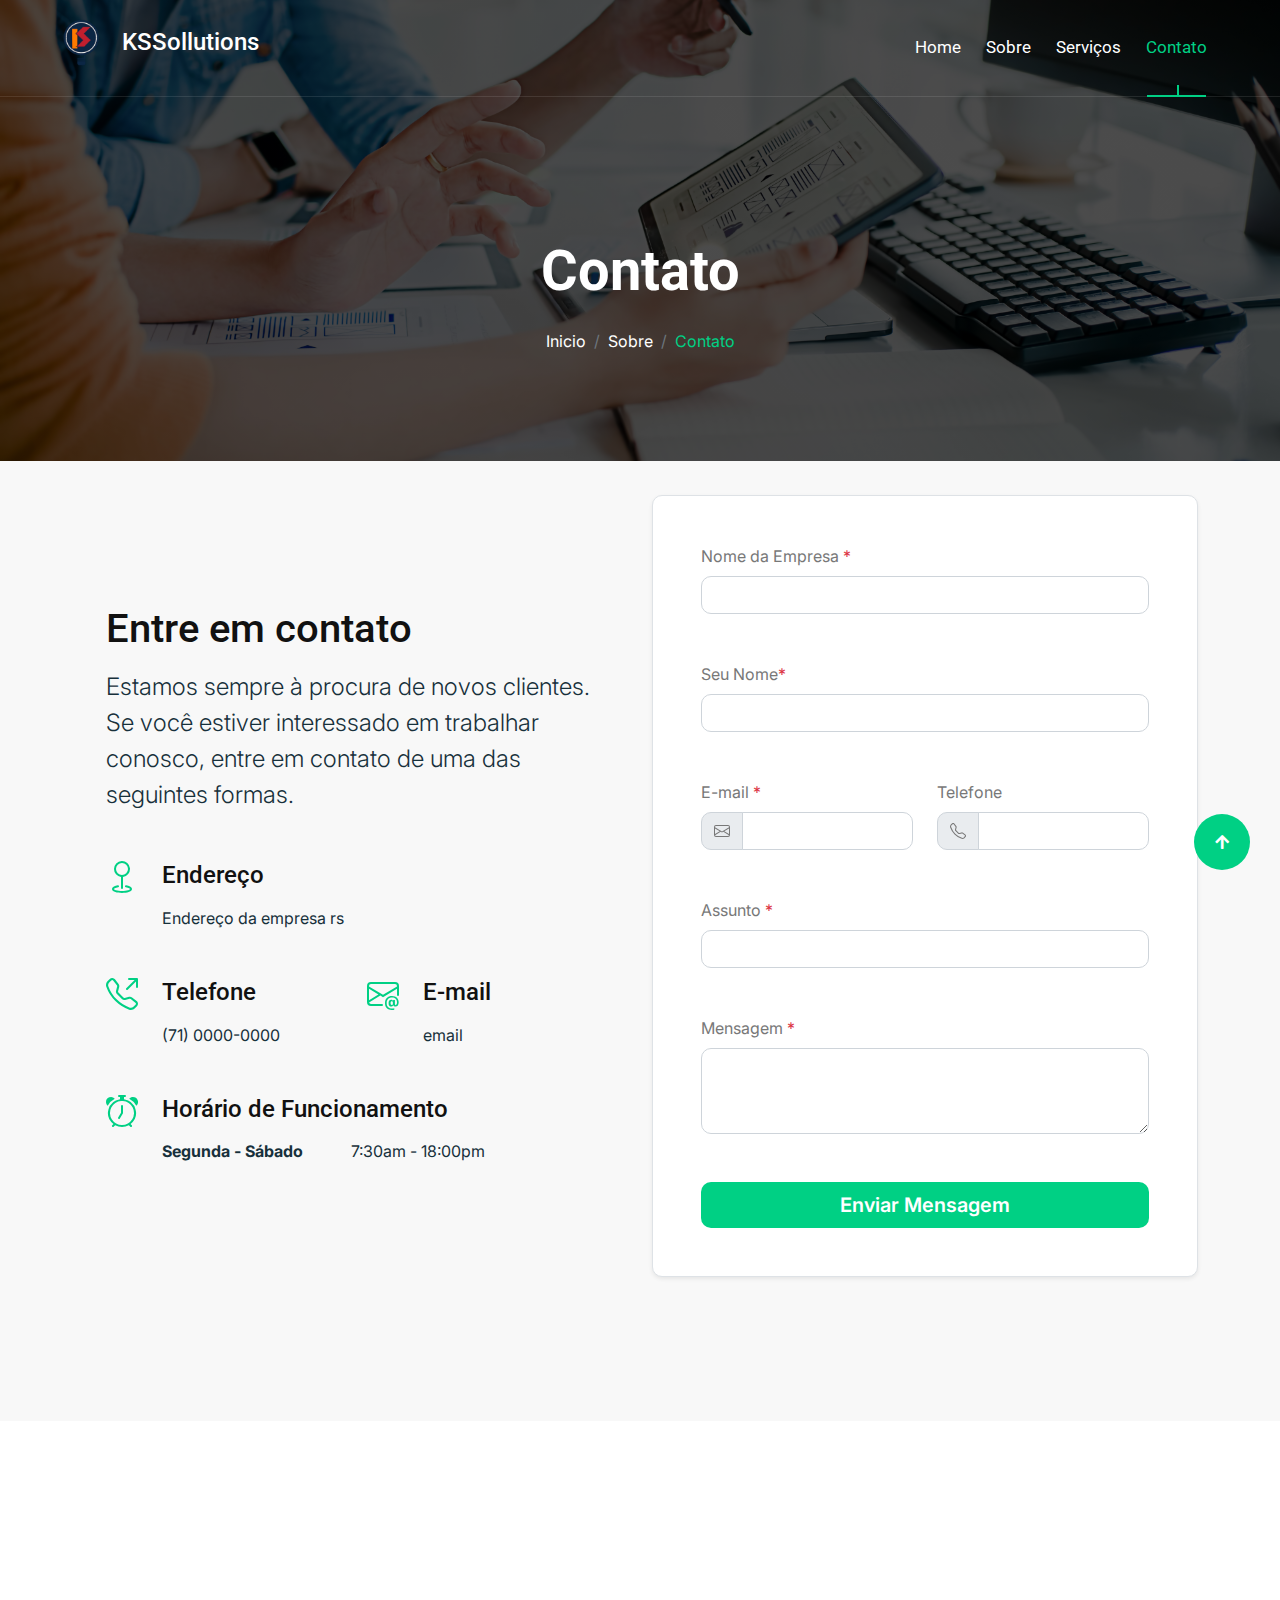
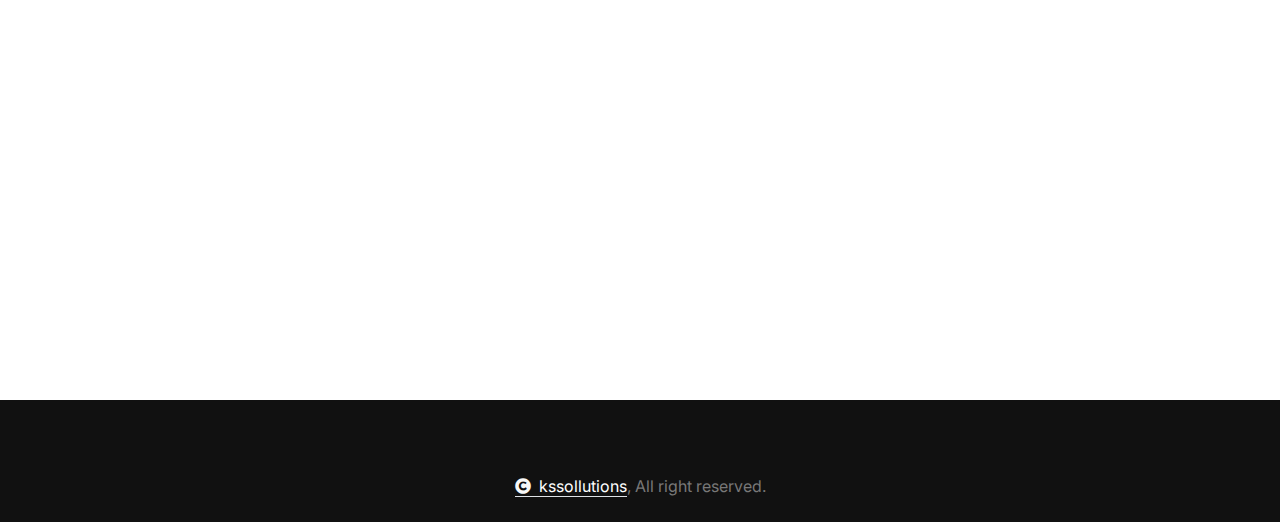
<file: contact.html>
<!DOCTYPE html>
<html lang="en">

    <head>
        <meta charset="utf-8">
       <title>KS-Sollutions</title>
        <meta content="width=device-width, initial-scale=1.0" name="viewport">
        <meta content="" name="keywords">
        <meta content="" name="description">

        <!-- Google Web Fonts -->
        <link rel="preconnect" href="https://fonts.googleapis.com">
        <link rel="preconnect" href="https://fonts.gstatic.com" crossorigin>
        <link href="https://fonts.googleapis.com/css2?family=Inter:wght@100..900&family=Roboto:wght@400;500;700;900&display=swap" rel="stylesheet"> 

        <!-- Icon Font Stylesheet -->
        <link rel="stylesheet" href="https://use.fontawesome.com/releases/v5.15.4/css/all.css"/>
        <link href="https://cdn.jsdelivr.net/npm/bootstrap-icons@1.4.1/font/bootstrap-icons.css" rel="stylesheet">

        <!-- Libraries Stylesheet -->
        <link href="lib/animate/animate.min.css" rel="stylesheet">
        <link href="lib/lightbox/css/lightbox.min.css" rel="stylesheet">
        <link href="lib/owlcarousel/assets/owl.carousel.min.css" rel="stylesheet">


        <!-- Customized Bootstrap Stylesheet -->
        <link href="css/bootstrap.min.css" rel="stylesheet">

        <!-- Template Stylesheet -->
        <link href="css/style.css" rel="stylesheet">

        <!--Contact-->
        
    </head>

    <body>

         <!-- Spinner Start -->
         <div id="spinner" class="show bg-white position-fixed translate-middle w-100 vh-100 top-50 start-50 d-flex align-items-center justify-content-center">
            <div class="spinner-border text-primary" style="width: 3rem; height: 3rem;" role="status">
                <span class="sr-only">Loading...</span>
            </div>
        </div>
        <!-- Spinner End -->

        <!-- Topbar Start -->
        <div class="container-fluid topbar bg-light px-5 d-none d-lg-block">
            
        </div>
        <!-- Topbar End -->

        <!-- Navbar & Hero Start -->
        <div class="container-fluid position-relative p-0">
            <nav class="navbar navbar-expand-lg navbar-light px-4 px-lg-5 py-3 py-lg-0">
                <a href="" class="navbar-brand p-0">
                    <h1 class="custom-logo"><img src="img/logoColorida.png" alt="Logo"> KSSollutions</h1>
                </a>
                
                <button class="navbar-toggler" type="button" data-bs-toggle="collapse" data-bs-target="#navbarCollapse">
                    <span class="fa fa-bars"></span>
                </button>
                <div class="collapse navbar-collapse" id="navbarCollapse">
                    <div class="navbar-nav ms-auto py-0">
                        <a href="index.html" class="nav-item nav-link">Home</a>
                        <a href="about.html" class="nav-item nav-link">Sobre</a>
                        <a href="service.html" class="nav-item nav-link">Serviços</a>
                        <a href="contact.html" class="nav-item nav-link active">Contato</a>
                         <!--  <div class="nav-item dropdown">
                            <a href="#" class="nav-link" data-bs-toggle="dropdown">
                                <span class="dropdown-toggle">Informativos</span>
                            </a>
                          <div class="dropdown-menu m-0">
                                <a href="feature.html" class="dropdown-item">Our Features</a>
                                <a href="team.html" class="dropdown-item">Our team</a>
                                <a href="testimonial.html" class="dropdown-item">Testimonial</a>
                                <a href="offer.html" class="dropdown-item">Our offer</a>
                                <a href="FAQ.html" class="dropdown-item">FAQs</a>
                                <a href="404.html" class="dropdown-item">404 Page</a>
                            </div>-->                    
                    </div>  

                </div>
            </nav>

            <!-- Header Start -->
            <div class="container-fluid bg-breadcrumb">
                <div class="container text-center py-5" style="max-width: 900px;">
                    <h4 class="text-white display-4 mb-4 wow fadeInDown" data-wow-delay="0.1s">Contato</h4>
                    <ol class="breadcrumb d-flex justify-content-center mb-0 wow fadeInDown" data-wow-delay="0.3s">
                        <li class="breadcrumb-item"><a href="index.html">Inicio</a></li>
                        <li class="breadcrumb-item"><a href="#">Sobre</a></li>
                        <li class="breadcrumb-item active text-primary">Contato</li>
                    </ol>    
                </div>
            </div>
            <!-- Header End -->
        </div>
        <!-- Navbar & Hero End -->





<!-- Contact 3 - Bootstrap Brain Component -->
<section class="bg-light py-3 py-md-5">
    <div class="container">
      <div class="row gy-3 gy-md-4 gy-lg-0 align-items-md-center">
        <div class="col-12 col-lg-6">
          <div class="row justify-content-xl-center">
            <div class="col-12 col-xl-11">
              <h2 class="h1 mb-3">Entre em contato</h2>
              <p class="lead fs-4 text-secondary mb-5">Estamos sempre à procura de novos clientes. Se você estiver interessado em trabalhar conosco, entre em contato de uma das seguintes formas. </p>
              <div class="d-flex mb-5">
                <div class="me-4 text-primary">
                  <svg xmlns="http://www.w3.org/2000/svg" width="32" height="32" fill="currentColor" class="bi bi-geo" viewBox="0 0 16 16">
                    <path fill-rule="evenodd" d="M8 1a3 3 0 1 0 0 6 3 3 0 0 0 0-6zM4 4a4 4 0 1 1 4.5 3.969V13.5a.5.5 0 0 1-1 0V7.97A4 4 0 0 1 4 3.999zm2.493 8.574a.5.5 0 0 1-.411.575c-.712.118-1.28.295-1.655.493a1.319 1.319 0 0 0-.37.265.301.301 0 0 0-.057.09V14l.002.008a.147.147 0 0 0 .016.033.617.617 0 0 0 .145.15c.165.13.435.27.813.395.751.25 1.82.414 3.024.414s2.273-.163 3.024-.414c.378-.126.648-.265.813-.395a.619.619 0 0 0 .146-.15.148.148 0 0 0 .015-.033L12 14v-.004a.301.301 0 0 0-.057-.09 1.318 1.318 0 0 0-.37-.264c-.376-.198-.943-.375-1.655-.493a.5.5 0 1 1 .164-.986c.77.127 1.452.328 1.957.594C12.5 13 13 13.4 13 14c0 .426-.26.752-.544.977-.29.228-.68.413-1.116.558-.878.293-2.059.465-3.34.465-1.281 0-2.462-.172-3.34-.465-.436-.145-.826-.33-1.116-.558C3.26 14.752 3 14.426 3 14c0-.599.5-1 .961-1.243.505-.266 1.187-.467 1.957-.594a.5.5 0 0 1 .575.411z" />
                  </svg>
                </div>
                <div>
                    <h4 class="mb-3">Endereço</h4>
                    <address class="mb-0 text-secondary">Endereço da empresa rs</address>
                </div>
              </div>
              <div class="row mb-5">
                <div class="col-12 col-sm-6">
                  <div class="d-flex mb-5 mb-sm-0">
                    <div class="me-4 text-primary">
                      <svg xmlns="http://www.w3.org/2000/svg" width="32" height="32" fill="currentColor" class="bi bi-telephone-outbound" viewBox="0 0 16 16">
                        <path d="M3.654 1.328a.678.678 0 0 0-1.015-.063L1.605 2.3c-.483.484-.661 1.169-.45 1.77a17.568 17.568 0 0 0 4.168 6.608 17.569 17.569 0 0 0 6.608 4.168c.601.211 1.286.033 1.77-.45l1.034-1.034a.678.678 0 0 0-.063-1.015l-2.307-1.794a.678.678 0 0 0-.58-.122l-2.19.547a1.745 1.745 0 0 1-1.657-.459L5.482 8.062a1.745 1.745 0 0 1-.46-1.657l.548-2.19a.678.678 0 0 0-.122-.58L3.654 1.328zM1.884.511a1.745 1.745 0 0 1 2.612.163L6.29 2.98c.329.423.445.974.315 1.494l-.547 2.19a.678.678 0 0 0 .178.643l2.457 2.457a.678.678 0 0 0 .644.178l2.189-.547a1.745 1.745 0 0 1 1.494.315l2.306 1.794c.829.645.905 1.87.163 2.611l-1.034 1.034c-.74.74-1.846 1.065-2.877.702a18.634 18.634 0 0 1-7.01-4.42 18.634 18.634 0 0 1-4.42-7.009c-.362-1.03-.037-2.137.703-2.877L1.885.511zM11 .5a.5.5 0 0 1 .5-.5h4a.5.5 0 0 1 .5.5v4a.5.5 0 0 1-1 0V1.707l-4.146 4.147a.5.5 0 0 1-.708-.708L14.293 1H11.5a.5.5 0 0 1-.5-.5z" />
                      </svg>
                    </div>
                    <div>
                      <h4 class="mb-3">Telefone</h4>
                      <p class="mb-0">
                        <a class="link-secondary text-decoration-none" href="tel:+15057922430">(71) 0000-0000</a>
                      </p>
                    </div>
                  </div>
                </div>
                <div class="col-12 col-sm-6">
                  <div class="d-flex mb-0">
                    <div class="me-4 text-primary">
                      <svg xmlns="http://www.w3.org/2000/svg" width="32" height="32" fill="currentColor" class="bi bi-envelope-at" viewBox="0 0 16 16">
                        <path d="M2 2a2 2 0 0 0-2 2v8.01A2 2 0 0 0 2 14h5.5a.5.5 0 0 0 0-1H2a1 1 0 0 1-.966-.741l5.64-3.471L8 9.583l7-4.2V8.5a.5.5 0 0 0 1 0V4a2 2 0 0 0-2-2H2Zm3.708 6.208L1 11.105V5.383l4.708 2.825ZM1 4.217V4a1 1 0 0 1 1-1h12a1 1 0 0 1 1 1v.217l-7 4.2-7-4.2Z" />
                        <path d="M14.247 14.269c1.01 0 1.587-.857 1.587-2.025v-.21C15.834 10.43 14.64 9 12.52 9h-.035C10.42 9 9 10.36 9 12.432v.214C9 14.82 10.438 16 12.358 16h.044c.594 0 1.018-.074 1.237-.175v-.73c-.245.11-.673.18-1.18.18h-.044c-1.334 0-2.571-.788-2.571-2.655v-.157c0-1.657 1.058-2.724 2.64-2.724h.04c1.535 0 2.484 1.05 2.484 2.326v.118c0 .975-.324 1.39-.639 1.39-.232 0-.41-.148-.41-.42v-2.19h-.906v.569h-.03c-.084-.298-.368-.63-.954-.63-.778 0-1.259.555-1.259 1.4v.528c0 .892.49 1.434 1.26 1.434.471 0 .896-.227 1.014-.643h.043c.118.42.617.648 1.12.648Zm-2.453-1.588v-.227c0-.546.227-.791.573-.791.297 0 .572.192.572.708v.367c0 .573-.253.744-.564.744-.354 0-.581-.215-.581-.8Z" />
                      </svg>
                    </div>
                    <div>
                        <h4 class="mb-3">E-mail</h4>
                      <p class="mb-0">
                        <a class="link-secondary text-decoration-none" href="mailto:demo@yourdomain.com">email</a>
                      </p>
                    </div>
                  </div>
                </div>
              </div>
              <div class="d-flex">
                <div class="me-4 text-primary">
                  <svg xmlns="http://www.w3.org/2000/svg" width="32" height="32" fill="currentColor" class="bi bi-alarm" viewBox="0 0 16 16">
                    <path d="M8.5 5.5a.5.5 0 0 0-1 0v3.362l-1.429 2.38a.5.5 0 1 0 .858.515l1.5-2.5A.5.5 0 0 0 8.5 9V5.5z" />
                    <path d="M6.5 0a.5.5 0 0 0 0 1H7v1.07a7.001 7.001 0 0 0-3.273 12.474l-.602.602a.5.5 0 0 0 .707.708l.746-.746A6.97 6.97 0 0 0 8 16a6.97 6.97 0 0 0 3.422-.892l.746.746a.5.5 0 0 0 .707-.708l-.601-.602A7.001 7.001 0 0 0 9 2.07V1h.5a.5.5 0 0 0 0-1h-3zm1.038 3.018a6.093 6.093 0 0 1 .924 0 6 6 0 1 1-.924 0zM0 3.5c0 .753.333 1.429.86 1.887A8.035 8.035 0 0 1 4.387 1.86 2.5 2.5 0 0 0 0 3.5zM13.5 1c-.753 0-1.429.333-1.887.86a8.035 8.035 0 0 1 3.527 3.527A2.5 2.5 0 0 0 13.5 1z" />
                  </svg>
                </div>
                <div>
                  <h4 class="mb-3">Horário de Funcionamento</h4>
                  <div class="d-flex mb-1">
                    <p class="text-secondary fw-bold mb-0 me-5">Segunda - Sábado</p>
                    <p class="text-secondary mb-0">7:30am - 18:00pm</p>
                  </div>                 
                </div>
              </div>
            </div>
          </div>
        </div>
        <div class="col-12 col-lg-6">
          <div class="bg-white border rounded shadow-sm overflow-hidden">
  
            <form action="#!">
              <div class="row gy-4 gy-xl-5 p-4 p-xl-5">
                <div class="col-12">
                  <label for="fullname" class="form-label">Nome da Empresa <span class="text-danger">*</span></label>
                  <input type="text" class="form-control" id="fullname" name="fullname" value="" required>
                </div>
                <div class="col-12">
                    <label for="fullname" class="form-label">Seu Nome<span class="text-danger">*</span></label>
                    <input type="text" class="form-control" id="fullname" name="fullname" value="" required>
                  </div>
                <div class="col-12 col-md-6">
                  <label for="email" class="form-label">E-mail <span class="text-danger">*</span></label>
                  <div class="input-group">
                    <span class="input-group-text">
                      <svg xmlns="http://www.w3.org/2000/svg" width="16" height="16" fill="currentColor" class="bi bi-envelope" viewBox="0 0 16 16">
                        <path d="M0 4a2 2 0 0 1 2-2h12a2 2 0 0 1 2 2v8a2 2 0 0 1-2 2H2a2 2 0 0 1-2-2V4Zm2-1a1 1 0 0 0-1 1v.217l7 4.2 7-4.2V4a1 1 0 0 0-1-1H2Zm13 2.383-4.708 2.825L15 11.105V5.383Zm-.034 6.876-5.64-3.471L8 9.583l-1.326-.795-5.64 3.47A1 1 0 0 0 2 13h12a1 1 0 0 0 .966-.741ZM1 11.105l4.708-2.897L1 5.383v5.722Z" />
                      </svg>
                    </span>
                    <input type="email" class="form-control" id="email" name="email" value="" required>
                  </div>
                </div>
                <div class="col-12 col-md-6">
                  <label for="phone" class="form-label">Telefone</label>
                  <div class="input-group">
                    <span class="input-group-text">
                      <svg xmlns="http://www.w3.org/2000/svg" width="16" height="16" fill="currentColor" class="bi bi-telephone" viewBox="0 0 16 16">
                        <path d="M3.654 1.328a.678.678 0 0 0-1.015-.063L1.605 2.3c-.483.484-.661 1.169-.45 1.77a17.568 17.568 0 0 0 4.168 6.608 17.569 17.569 0 0 0 6.608 4.168c.601.211 1.286.033 1.77-.45l1.034-1.034a.678.678 0 0 0-.063-1.015l-2.307-1.794a.678.678 0 0 0-.58-.122l-2.19.547a1.745 1.745 0 0 1-1.657-.459L5.482 8.062a1.745 1.745 0 0 1-.46-1.657l.548-2.19a.678.678 0 0 0-.122-.58L3.654 1.328zM1.884.511a1.745 1.745 0 0 1 2.612.163L6.29 2.98c.329.423.445.974.315 1.494l-.547 2.19a.678.678 0 0 0 .178.643l2.457 2.457a.678.678 0 0 0 .644.178l2.189-.547a1.745 1.745 0 0 1 1.494.315l2.306 1.794c.829.645.905 1.87.163 2.611l-1.034 1.034c-.74.74-1.846 1.065-2.877.702a18.634 18.634 0 0 1-7.01-4.42 18.634 18.634 0 0 1-4.42-7.009c-.362-1.03-.037-2.137.703-2.877L1.885.511z" />
                      </svg>
                    </span>
                    <input type="tel" class="form-control" id="phone" name="phone" value="">
                  </div>
                </div>
                <div class="col-12">
                  <label for="subject" class="form-label">Assunto <span class="text-danger">*</span></label>
                  <input type="text" class="form-control" id="subject" name="subject" value="" required>
                </div>
                <div class="col-12">
                  <label for="message" class="form-label">Mensagem <span class="text-danger">*</span></label>
                  <textarea class="form-control" id="message" name="message" rows="3" required></textarea>
                </div>
                <div class="col-12">
                  <div class="d-grid">
                    <button class="btn btn-primary btn-lg" type="submit">Enviar Mensagem</button>
                  </div>
                </div>
              </div>
            </form>
  
          </div>
        </div>
      </div>
    </div>
  </section>
  


         <!-- Footer Start -->
         <div class="container-fluid footer py-5 wow fadeIn" data-wow-delay="0.2s">
            <div class="container py-5 border-start-0 border-end-0" style="border: 1px solid; border-color: rgba(12, 12, 12, 0.08);">
                <div class="row g-5">
                    <div class="col-md-6 col-lg-6 col-xl-4">
                        <div class="footer-item">
                            <a href="index.html" class="p-0">                                                              
                                    <h1 class="custom-logo"><img src="img/logoColorida.png" alt="Logo"> KSSollutions</h1>                                
                            </a>
                            <p class="mb-4">Na KS Solutions, somos especialistas em automação e consultoria, oferecendo soluções inovadoras para otimizar processos e impulsionar o crescimento do seu negócio.</p>
                            <div class="d-flex">                                
                                <a href="#" class="bg-dark d-flex rounded align-items-center py-2 px-3 ms-2">
                                    <i class="fas fa-play text-primary"></i>
                                    <div class="ms-3">
                                        <small class="text-white">Obtenha no</small>
                                        <h6 class="text-white">Google Play</h6>
                                    </div>
                                </a>
                            </div>
                            </div>
                            </div>
                            <div class="col-md-6 col-lg-6 col-xl-2">
                                <div class="footer-item">
                                    <h4 class="text-white mb-4">Links Rápidos</h4>
                                    <a href="#"><i class="fas fa-angle-right me-2"></i> Sobre Nós</a>
                                    <a href="#"><i class="fas fa-angle-right me-2"></i> Consultoria</a>
                                    <a href="service.html"><i class="fas fa-angle-right me-2"></i> Serviços</a>
                                    <a href="contact.html"><i class="fas fa-angle-right me-2"></i> Contato</a>                                  
                                </div>
                            </div>
                            <div class="col-md-6 col-lg-6 col-xl-3">
                                <div class="footer-item">
                                    <h4 class="text-white mb-4">Suporte</h4>
                                    <a href="#"><i class="fas fa-angle-right me-2"></i> Política de Privacidade</a>
                                    <a href="#"><i class="fas fa-angle-right me-2"></i> Termos e Condições</a>
                                    <a href="#"><i class="fas fa-angle-right me-2"></i> Aviso Legal</a>
                                    <a href="#"><i class="fas fa-angle-right me-2"></i> Suporte</a>
                                    <a href="#frequentes"><i class="fas fa-angle-right me-2"></i> Perguntas Frequentes</a>                                  
                                </div>
                            
                    </div>
                    <div class="col-md-6 col-lg-6 col-xl-3">
                        <div class="footer-item ">
                            <h4 class="text-white mb-4">Entre em contato</h4>                            
                            <div class="d-flex align-items-center">
                                <i class="fas fa-envelope text-primary me-3"></i>
                                <p class="text-white mb-0">sheilatirony@kssolutions.tech</p>
                            </div>
                            <div class="d-flex align-items-center">
                                <i class="fa fa-phone-alt text-primary me-3"></i>
                                <p class="text-white mb-0">(+55) 71 99125-5018</p>
                            </div>
                            <div class="d-flex align-items-center mb-4">
                                <i class="fab fa-firefox-browser text-primary me-3"></i>
                                <p class="text-white mb-0">kssollutions.com.br</p>
                            </div>
                            <div class="d-flex">
                                <a class="btn btn-primary btn-sm-square rounded-circle me-3" href="#"><i class="fab fa-facebook-f text-white"></i></a>
                                <a class="btn btn-primary btn-sm-square rounded-circle me-3" href="#"><i class="fab fa-twitter text-white"></i></a>
                                <a class="btn btn-primary btn-sm-square rounded-circle me-3" href="#"><i class="fab fa-instagram text-white"></i></a>
                                <a class="btn btn-primary btn-sm-square rounded-circle me-0" href="#"><i class="fab fa-linkedin-in text-white"></i></a>
                            </div>
                        </div>
                    </div>
                </div>
            </div>
        </div>
        <!-- Footer End -->
        
        <!-- Copyright Start -->
        <div class="container-fluid copyright py-4">
            <div class="container">
                <div class="row g-4 align-items-center">
                    <div class="col-md-12 text-center text-md-start mb-md-0">
                        <span class="text-body"><a href="#" class="border-bottom text-white"><i class="fas fa-copyright text-light me-2"></i>kssollutions</a>, All right reserved.</span>
                    </div>
                    
                </div>
            </div>
        </div>
        <!-- Copyright End -->


        <!-- Back to Top -->
        <a href="#" class="btn btn-primary btn-lg-square rounded-circle back-to-top"><i class="fa fa-arrow-up"></i></a>   

        
        <!-- JavaScript Libraries -->
        <script src="https://ajax.googleapis.com/ajax/libs/jquery/3.6.4/jquery.min.js"></script>
        <script src="https://cdn.jsdelivr.net/npm/bootstrap@5.0.0/dist/js/bootstrap.bundle.min.js"></script>
        <script src="lib/wow/wow.min.js"></script>
        <script src="lib/easing/easing.min.js"></script>
        <script src="lib/waypoints/waypoints.min.js"></script>
        <script src="lib/counterup/counterup.min.js"></script>
        <script src="lib/lightbox/js/lightbox.min.js"></script>
        <script src="lib/owlcarousel/owl.carousel.min.js"></script>
        

        <!-- Template Javascript -->
        <script src="js/main.js"></script>
    </body>

</html>
</file>
<file: css/style.css>
/*** Spinner Start ***/
/*** Spinner ***/
#spinner {
    opacity: 0;
    visibility: hidden;
    transition: opacity .5s ease-out, visibility 0s linear .5s;
    z-index: 99999;
}

#spinner.show {
    transition: opacity .5s ease-out, visibility 0s linear 0s;
    visibility: visible;
    opacity: 1;
}
/*** Spinner End ***/

.back-to-top {
    position: fixed;
    right: 30px;
    bottom: 30px;
    transition: 0.5s;
    z-index: 99;
}

/*** Button Start ***/
.btn {
    font-weight: 600;
    transition: .5s;
}

.btn-square {
    width: 32px;
    height: 32px;
}

.btn-sm-square {
    width: 34px;
    height: 34px;
}

.btn-md-square {
    width: 44px;
    height: 44px;
}

.btn-lg-square {
    width: 56px;
    height: 56px;
}

.btn-xl-square {
    width: 66px;
    height: 66px;
}

.btn-square,
.btn-sm-square,
.btn-md-square,
.btn-lg-square,
.btn-xl-square {
    padding: 0;
    display: flex;
    align-items: center;
    justify-content: center;
    font-weight: normal;
}

.btn.btn-primary {
    color: var(--bs-white);
    border: none;
}

.btn.btn-primary:hover {
    background: var(--bs-dark);
    color: var(--bs-primary);
}

.btn.btn-light {
    color: var(--bs-primary);
    border: none;
}

.btn.btn-light:hover {
    color: var(--bs-white);
    background: var(--bs-primary);
}


/*** Topbar Start ***/
.topbar .dropdown-toggle::after {
    border: none;
    content: "\f107";
    font-family: "Font Awesome 5 Free";
    font-weight: 600;
    vertical-align: middle;
    margin-left: 8px;
    color: var(--bs-primary);
}

.topbar .dropdown .dropdown-menu a:hover {
    background: var(--bs-primary);
    color: var(--bs-white);
}

.topbar .dropdown .dropdown-menu {
    transform: rotateX(0deg);
    visibility: visible;
    background: var(--bs-light);
    padding-top: 11px;
    border: 0;
    transition: .5s;
    opacity: 1;
}

/*** Topbar End ***/



/*** Navbar ***/
.navbar-light .navbar-nav .nav-link {
    font-family: 'Roboto', sans-serif;
    position: relative;
    margin-right: 25px;
    padding: 35px 0;
    color: var(--bs-white);
    font-size: 17px;
    font-weight: 400;
    outline: none;
    transition: .5s;
}


.custom-logo {
    font-size: 24px; /* Ajuste o tamanho da fonte conforme necessário */
    color: white; /* Define a cor da fonte como branca */
}


.sticky-top.navbar-light .navbar-nav .nav-link,
.sticky-top.navbar-light .navbar-nav .nav-item .nav-link {
    padding: 20px 0;
    color: var(--bs-dark);
}

.navbar-light .navbar-nav .nav-item .nav-link {
    color: var(--bs-white);
}

.navbar-light .navbar-nav .nav-link:hover,
.navbar-light .navbar-nav .nav-link.active,
.navbar-light .navbar-nav .nav-item .nav-link:hover,
.navbar-light .navbar-nav .nav-item .nav-link.active  {
    color: var(--bs-primary);
}

.navbar-light .navbar-brand img {
    max-height: 60px;
    transition: .5s;
}

.sticky-top.navbar-light .navbar-brand img {
    max-height: 45px;
}

.navbar .dropdown-toggle::after {
    border: none;
    content: "\f107";
    font-family: "Font Awesome 5 Free";
    font-weight: 600;
    vertical-align: middle;
    margin-left: 8px;
}

.dropdown .dropdown-menu a:hover {
    background: var(--bs-primary);
    color: var(--bs-white);
}

.navbar .nav-item:hover .dropdown-menu {
    transform: rotateX(0deg);
    visibility: visible;
    background: var(--bs-light);
    transition: .5s;
    opacity: 1;
}

@media (max-width: 991.98px) {
    .sticky-top.navbar-light {
        position: relative;
        background: var(--bs-white);
    }

    .navbar.navbar-expand-lg .navbar-toggler {
        padding: 10px 20px;
        border: 1px solid var(--bs-primary);
        color: var(--bs-primary);
    }

    .navbar-light .navbar-collapse {
        margin-top: 15px;
        border-top: 1px solid #DDDDDD;
    }

    .navbar-light .navbar-nav .nav-link,
    .sticky-top.navbar-light .navbar-nav .nav-link {
        padding: 10px 0;
        margin-left: 0;
        color: var(--bs-dark);
    }

    .navbar-light .navbar-nav .nav-item .nav-link {
        color: var(--bs-dark);
    }

    .navbar-light .navbar-brand img {
        max-height: 45px;
    }
}

@media (max-width: 768px) {
  .container-slide--info, 
    .tabcontent,.consultoria,.topo-do-site {
      display: none !important; /* Força o ocultamento */
  }
  .container.py-5 {
    padding-top: 0.5rem !important; 
    padding-bottom: 0.5rem !important;
}


@media (min-width: 535px) {  
.py-md-5 {
  padding-top: 45rem !important;
  padding-bottom: 35rem !important;
}

}
}





@media (min-width: 992px) {
    .navbar .nav-item .dropdown-menu {
        display: block;
        visibility: hidden;
        top: 100%;
        transform: rotateX(-75deg);
        transform-origin: 0% 0%;
        border: 0;
        border-radius: 10px;
        transition: .5s;
        opacity: 0;
    }

    .navbar-light {
        position: absolute;
        width: 100%;
        top: 0;
        left: 0;
        border-bottom: 1px solid rgba(255, 255, 255, .1);
        z-index: 999;
    }
    
    .sticky-top.navbar-light {
        position: fixed;
        background: var(--bs-light);
    }

    .navbar-light .navbar-nav .nav-link::before {
        position: absolute;
        content: "";
        width: 0;
        height: 2px;
        bottom: -1px;
        left: 50%;
        background: var(--bs-primary);
        transition: .5s;
    }

    .navbar-light .navbar-nav .nav-link:hover::before,
    .navbar-light .navbar-nav .nav-link.active::before {
        width: calc(100% - 2px);
        left: 1px;
    }

    .navbar-light .navbar-nav .nav-link::after {
        position: absolute;
        content: "";
        width: 0;
        height: 0;
        bottom: -1px;
        left: 50%;
        background: var(--bs-primary);
        transition: .5s;
    }

    .navbar-light .navbar-nav .nav-link:hover::after,
    .navbar-light .navbar-nav .nav-link.active::after {
        width: 2px;
        height: 12px;
    }
}
/*** Navbar End ***/

/*** Carousel Hero Header Start ***/
.header-carousel .header-carousel-item img {
    object-fit: cover;
}

.header-carousel .header-carousel-item,
.header-carousel .header-carousel-item img {
        height: 700px;
}


.header-carousel .owl-nav .owl-prev,
.header-carousel .owl-nav .owl-next {
    position: absolute;
    width: 60px;
    height: 60px;
    border-radius: 60px;
    /*background: var();*/
    color: var(--bs-white);
    font-size: 26px;
    display: flex;
    align-items: center;
    justify-content: center;
    transition: 0.5s;
}

.header-carousel .owl-nav .owl-prev {
    bottom: 30px;
    left: 30px;
    margin-left: 90px;
}
.header-carousel .owl-nav .owl-next {
    bottom: 30px;
    left: 30px;
}

.header-carousel .owl-nav .owl-prev:hover,
.header-carousel .owl-nav .owl-next:hover {
    box-shadow: inset 0 0 100px 0 var(--bs-light);
    color: var(--bs-primary);
}


.header-carousel .header-carousel-item .carousel-caption {
    position: absolute;
    width: 100%;
    height: 100%;
    left: 0;
    bottom: 0;
    padding-top: 120px;
    background: rgba(0, 0, 0, .85);
    display: flex;
    align-items: center;
}

@media (max-width: 991px) {
    .header-carousel .header-carousel-item .carousel-caption {
        padding-top: 45px;
    }
}

@media (max-width: 767px) {
    .header-carousel .owl-nav .owl-prev {
        left: 50%;
        transform: translateX(-50%);
        margin-left: -45px;
    }


    .header-carousel .owl-nav .owl-next {
        left: 50%;
        transform: translateX(-50%);
        margin-left: 45px;
    }
}


.header-carousel .header-carousel-item img {
    animation-name: image-zoom;
    animation-duration: 10s;
    animation-delay: 1s;
    animation-iteration-count: infinite;
    animation-direction: alternate;
    transition: 1s;
}

@keyframes image-zoom {
    0%  {height: 100%; opacity: 0.9;}

    25% {height: 110%; opacity: 0.50;}

    50% {height: 115%; opacity: 1;}

    75% {height: 110%; opacity: 0.50;}

    100% {height: 100%; opacity: 0.9;}
}
/*** Carousel Hero Header End ***/


/*** Single Page Hero Header Start ***/
.bg-breadcrumb {
    position: relative;
    overflow: hidden;
    background: linear-gradient(rgba(0, 0, 0, 0.7), rgba(0, 0, 0, 0.7)), url(../img/notebook7.png);
    background-position: center center;
    background-repeat: no-repeat;
    background-size: cover;
    padding: 140px 0 60px 0;
    transition: 0.5s;
}

@media (min-width: 992px) {
    .bg-breadcrumb {
        padding: 140px 0 60px 0;
    }
}

@media (max-width: 991px) {
    .bg-breadcrumb {
        padding: 60px 0 60px 0;
    }
}

.bg-breadcrumb .breadcrumb {
    position: relative;
}

.bg-breadcrumb .breadcrumb .breadcrumb-item a {
    color: var(--bs-white);
}
/*** Single Page Hero Header End ***/


/*** Service Start ***/
.service .service-item {
    background: var(--bs-light);
    border-radius: 10px;
    transition: 0.5s;
}

.service .service-item:hover {
    box-shadow: 0 0 45px rgba(0, 0, 0, .2);
}

.service .service-item .service-img {
    position: relative;
    overflow: hidden;
    border-top-left-radius: 10px;
    border-top-right-radius: 10px;
    transition: 0.5s;
}

.service .service-item .service-img img {
    transition: 0.5s;
}

.service .service-item:hover .service-img img {
    transform: scale(1.2);
}
/*** Service End ***/


/*** Features Start ***/
.feature .feature-item {
    text-align: center;
    border-radius: 10px;
    background: var(--bs-light);
    border: 1px solid transparent;
    transition: 0.5s;
}

.feature .feature-item:hover {
    border: 1px solid var(--bs-primary);
}

.feature .feature-item .feature-icon {
    background: var(--bs-white);
    border-radius: 10px;
    display: inline-block;
}
/*** Features End ***/

/*** Offer Start ***/
.offer-section .nav a.accordion-link {
    width: 100%;
    border-radius: 10px;
    display: flex;
    background: var(--bs-white);
    transition: 0.5s;
}

.offer-section .nav a.accordion-link.active {
    color: var(--bs-white);
    background: var(--bs-primary);
}

.offer-section .nav a.accordion-link h5 {
    transition: 0.5s;
}

.offer-section .nav a.accordion-link.active h5 {
    color: var(--bs-white);
}
/*** Offer End ***/

/*** Blog Start ***/
.blog .blog-item {
    border-radius: 10px;
    background: var(--bs-white);
    box-shadow: inset 0 0 45px rgba(0, 0, 0, .1);
    transition: 0.5s;
}

.blog .blog-item a {
    transition: 0.5s;
}

.blog .blog-item:hover a:hover {
    color: var(--bs-primary);
}

.blog .blog-item .blog-img {
    border-radius: 10px;
    position: relative;
    overflow: hidden;
}

.blog .blog-item .blog-img img {
    transition: 0.5s;
}

.blog .blog-item:hover .blog-img img {
    transform: scale(1.2);
}

.blog .blog-item .blog-img::after {
    content: "";
    position: absolute;
    width: 100%;
    height: 100%;
    top: 0;
    left: 0;
    border-radius: 10px;
    background: rgba(0, 208, 132, 0.1);
    opacity: 0;
    transition: 0.5s;
    z-index: 1;
}

.blog .blog-item:hover .blog-img::after {
    opacity: 1;
}

.blog .blog-item .blog-img .blog-title {
    position: absolute;
    bottom: 25px;
    left: 25px;
    z-index: 5;
}

.blog .blog-item .blog-img .blog-title a {
    color: var(--bs-white);
    background: var(--bs-primary);
    transition: 0.5s;
}

.blog .blog-item:hover .blog-img .blog-title a:hover {
    color: var(--bs-dark);
}

.blog-carousel .owl-stage-outer {
    margin-top: 58px;
}

.blog .owl-nav .owl-prev {
    position: absolute;
    top: -58px;
    left: 0;
    background: var(--bs-primary);
    color: var(--bs-white);
    padding: 6px 35px;
    border-radius: 30px;
    transition: 0.5s;
}

.blog .owl-nav .owl-prev:hover {
    background: var(--bs-dark);
    color: var(--bs-primary);
}

.blog .owl-nav .owl-next {
    position: absolute;
    top: -58px;
    right: 0;
    background: var(--bs-primary);
    color: var(--bs-white);
    padding: 6px 35px;
    border-radius: 30px;
    transition: 0.5s;
}

.blog .owl-nav .owl-next:hover {
    background: var(--bs-dark);
    color: var(--bs-primary);
}
/*** Blog End ***/


/*** FAQs Start ***/
.faq-section .accordion .accordion-item .accordion-header .accordion-button {
    color: var(--bs-secondary);
}

.faq-section .accordion .accordion-item .accordion-header .accordion-button.collapsed {
    color: var(--bs-dark);
}
/*** FAQs End ***/

/*** Team Start ***/
.team .team-item {
    position: relative;
    padding: 0 25px 25px 25px;
    border-radius: 10px;
    transition: 0.5s;
}

.team .team-item::before {
    content: "";
    position: absolute;
    width: 100%;
    height: 100%;
    bottom: 0;
    left: 0;
    background: var(--bs-light);
    border-radius: 10px;
    transition: 0.5s;
    z-index: -1;
}

.team .team-item:hover::before {
    height: 0;
}

.team .team-item::after {
    content: "";
    position: absolute;
    width: 100%;
    height: 0;
    bottom: 0;
    left: 0;
    border-radius: 10px;
    transition: 0.5s;
    z-index: -1;
}

.team .team-item:hover::after {
    height: 100%;
    background: var(--bs-primary);
}

.team .team-item .team-img {
    width: 100%; 
    height: 100%;
    border-radius: 100%;
    position: relative;
    margin-top: 50%;
    transform: translateY(-50%);
    margin-bottom: -50%;
    display: flex;
    justify-content: center;
    border: 4px solid var(--bs-primary);
    border-style: dotted;
    padding: 4px;
    background: var(--bs-white);
    transition: 0.5s;
}

.team .team-item:hover .team-img {
    border: 4px solid var(--bs-white);
    border-style: dotted;
    background: 0;
}

.team .team-item .team-img img {
    width: 100%;
    height: 100%;
    border-radius: 100%;
    transition: 0.5s;
}

.team .team-item .team-title {
    padding: 25px 0 25px 0;
    text-align: center;
}

.team .team-item .team-title h4,
.team .team-item .team-title p {
    transition: 0.5s;
}

.team .team-item:hover .team-title h4,
.team .team-item:hover .team-title p {
    color: var(--bs-white);
}

.team .team-item .team-icon {
    display: flex;
    justify-content: center;
}

.team .team-item .team-icon a {
    transition: 0.5s;
}

.team .team-item:hover .team-icon a {
    color: var(--bs-dark);
    background: var(--bs-white);
}

.team .team-item:hover .team-icon a:hover {
    color: var(--bs-primary);
    background: var(--bs-dark);
}
/*** Team End ***/

/*** Testimonial Start ***/
.testimonial .testimonial-item {
    position: relative;
    margin-bottom: 30px;
    padding: 0 25px 25px 25px;
}

.testimonial .testimonial-item::before {
    content: "";
    position: absolute;
    width: 100%;
    height: calc(100% - 50px);
    bottom: 0;
    left: 0;
    border-radius: 10px;
    background: var(--bs-light);
    z-index: -1;
}

.testimonial .testimonial-item .testimonial-img {
    display: flex;
    justify-content: center;
}

.testimonial .testimonial-item .testimonial-img img {
    width: 100px; 
    height: 100px;
    border-radius: 100px;
    border: 5px solid var(--bs-light);
    border-style: double;
    background: var(--bs-white);
}

.testimonial .testimonial-item .testimonial-text {
    padding: 25px 0;
    text-align: center;
}

.testimonial .testimonial-item .testimonial-title {
    display: flex;
    justify-content: space-between;
}

.testimonial .testimonial-item  .testimonial-quote-left {
    position: absolute;
    width: 60px; 
    height: 60px;
    top: 20px;
    left: 25px;
    border-radius: 60px;
    color: var(--bs-primary);
    background: var(--bs-white);
    display: flex;
    align-items: center;
    justify-content: center;
}

.testimonial .testimonial-item  .testimonial-quote-right {
    position: absolute;
    width: 60px; 
    height: 60px;
    bottom: -30px;
    right: 25px;
    margin-top: -5px;
    border-radius: 60px;
    color: var(--bs-primary);
    background: var(--bs-white);
    display: flex;
    align-items: center;
    justify-content: center;
}

.testimonial-carousel .owl-stage-outer {
    margin-top: 58px;
    margin-right: -1px;
}

.testimonial .owl-nav .owl-prev {
    position: absolute;
    top: -58px;
    left: 0;
    background: var(--bs-primary);
    color: var(--bs-white);
    padding: 5px 30px;
    border-radius: 30px;
    transition: 0.5s;
}

.testimonial .owl-nav .owl-prev:hover {
    background: var(--bs-secondary);
    color: var(--bs-white);
}

.testimonial .owl-nav .owl-next {
    position: absolute;
    top: -58px;
    right: 0;
    background: var(--bs-primary);
    color: var(--bs-white);
    padding: 5px 30px;
    border-radius: 30px;
    transition: 0.5s;
}

.testimonial .owl-nav .owl-next:hover {
    background: var(--bs-secondary);
    color: var(--bs-white);
}

.testimonial-carousel .owl-dots {
    display: flex;
    justify-content: center;
}

.testimonial-carousel .owl-dots .owl-dot {
    width: 30px;
    height: 30px;
    border-radius: 30px;
    margin: 20px 10px 0 10px;
    background: var(--bs-primary);
    transition: 0.5s;
}

.testimonial-carousel .owl-dots .owl-dot.active {
    width: 30px;
    height: 30px;
    border-radius: 30px;
    background: var(--bs-secondary);
    transition: 0.5s;
}

.testimonial-carousel .owl-dots .owl-dot span {
    position: relative;
    margin-top: 50%;
    margin-left: 50%;
    transform: translate(-50%, -50%);
    display: flex;
    align-items: center;
    justify-content: center;
    text-align: center;
}

.testimonial-carousel .owl-dots .owl-dot.active span::after {
    background: var(--bs-primary);
}

.testimonial-carousel .owl-dots .owl-dot span::after {
    content: "";
    width: 15px;
    height: 15px;
    border-radius: 15px;
    position: absolute;
    top: 50%;
    left: 0;
    transform: translateY(-50%);
    display: flex;
    align-items: center;
    justify-content: center;
    text-align: center;
    background: var(--bs-white);
    transition: 0.5s;
}

/*** Testimonial End ***/

/*** Footer Start ***/
.footer {
    background-color: #020508ea;
}

.footer .footer-item {
    display: flex;
    flex-direction: column;
}

.footer .footer-item a {
    line-height: 35px;
    color: var(--bs-body);
    transition: 0.5s;
}

.footer .footer-item p {
    line-height: 35px;
}

.footer .footer-item a:hover {
    color: var(--bs-primary);
}

.footer .footer-item .footer-btn a,
.footer .footer-item .footer-btn a i {
    transition: 0.5s;
}

.footer .footer-item .footer-btn a:hover {
    background: var(--bs-white);
}

.footer .footer-item .footer-btn a:hover i {
    color: var(--bs-primary);
}
/*** Footer End ***/

/*** copyright Start ***/
.copyright {
    background: var(--bs-dark);
}
/*** copyright end ***/



/*** Modificações DO Antigo Projeto***/




  
/*Topo Site*/

section.topo-do-site .flex {
    gap: 10px;
    align-items: center;    
    /*margin-top: 10rem;*/
    margin-left: 15rem;
}

section.topo-do-site {
    padding: 0px 145px 5%;
}
.topo-do-site h1 {
    font-size: 2.5rem;
    font-family: monospace, sans-serif;
    color: var(--transformacao); 
    margin: 0;
}

.topo-do-site .descrubra-transformacao{
    text-align: center;
}


.paragrafo-padrao{
    font-size: 1.5rem;
    line-height: 1.0;
    color: #0B2644;
    text-align: center;
}
/*
.topo-do-site p {
 
}
*/

.topo-do-site .img-topo-site img {
    width: 100%;
}


.txt-topo-site{
    
}

.carousel{
   
}

.btn_Slider{
display: flex;

}

.btn_Slider button{

    background-color: #3742FA;
    font-size: 1.3rem ;
    color: #ffffff;
    border-radius: 0.9rem;
    border: 0;
    padding: 1rem 2.4rem;
    margin : 6px;
    
    

}

/*Topo Site*/

.banner h1{
    font-size: 4.5rem;
    color:#FF3131;
    
}
.banner span{
    font-size: 5.5rem;
    color:#004AAD;
}
.banner p{
    color: var(--clr-cinzamenu);
    font-size: 1.8rem;
}

.banner{  
    /*background: url(../img/Slide/bannerteste2.png) no-repeat;*/
   /* border: 6px solid #000;*/
    background-size: cover;
    background-position: center;     
    text-align: left;
    padding-bottom: 100px;
    padding-top: 30px   ;
}

.banner button{
  border-radius: .25rem;
  text-transform: uppercase;
  font-style: normal;
  font-weight: 400;
  padding-left: 32px;
  padding-right: 32px;
  color: #000000;
  -webkit-clip-path: polygon(0 0,0 0,100% 0,100% 0,100% calc(100% - 15px),calc(100% - 15px) 100%,15px 100%,0 100%);
  clip-path: polygon(0 0,0 0,100% 0,100% 0,100% calc(100% - 15px),calc(100% - 15px) 100%,15px 100%,0 100%);
  height: 6rem;
  font-size: 0.7rem;
  line-height: 10px;
  letter-spacing: 1.2px;
  transition: .2s .1s;
  border: 1px solid #333;
  background-color: transparent;
  /*background-image: linear-gradient(90deg,#130036,#5C2889);
  border: 0 solid;*/
  overflow: hidden;
  font-size: 1.6rem
}


button:hover {
    cursor: pointer;
    transition: all .3s ease-in;
    padding-right: 30px;
    padding-left: 30px;
    box-shadow: none;
    text-shadow: none;
  }

.carousel-container {
    display: flex;
    width: 10%;
    max-width: 1200px;
    border: 1px solid #ddd;
    border-radius: 10px;
    overflow: hidden;
    background-color: #ffffff;
}

.buttons {  
    display: flex;   
    justify-content: center;
    align-items: center;
    background-color: #f0f0f0;
    padding: 10px;
}

.carousel-btn {
    display: flex;
    margin: 5px;
    padding: 16px;
    cursor: pointer;
    border: none;
    background-color: #007BFF;
    color: rgb(255, 255, 255);
    border-radius: 5px;
    transition: background-color 0.3s;
    font-family: "Montserrat", Sans-serif;
}

.carousel-btn:hover {
    color: white;
    background-color: #c2236d;
}

.carousel {
    flex: 3;
    display: flex;
    overflow: hidden;
    position: relative;
}

.carousel-item {
  
    transition: transform 0.5s ease-in-out;
    display: none;
    align-items: center;

   
}

.carousel-item img {
    width: 60%;
    height: auto;
    display: block;
}

.carousel-item.active {
    display: flex;
    justify-content: space-around;
}



.info--slide{
    display: inline-block;
    font-size: 1.3em;
    padding: 0 2rem;
    margin: 0 15px;
    cursor: pointer;
    color: #010615;
}


/*Slide Info */


.container-slide--info {
    display: flex;
    flex-direction: column;
    align-items: center;
   /* margin-top: 130px;*/
}

.button-container-card {
    display: flex;
    justify-content: center;
    margin-bottom: 20px;
    padding-top: 1rem;
    padding-bottom: 2rem;
}


.tabcontent {
    display: flex;
    JUSTIFY-CONTENT: CENTER;   
    flex-direction: row-reverse;
}



.tabcontent img{
    padding-left: 1rem;
}


.tabcontent h2{
    color: #C26523;
    font-size: 1.5rem;
    line-height: 0;
    font-family: monospace, sans-serif;
    padding-bottom: 1rem;
}
.tabcontent h1{
    color:#225CA2;
    font-size: 1.5rem;
    font-family: monospace, sans-serif;
    padding-bottom: 1rem;

}

.tabcontent p{
    color:#000000;
    font-size: 1.5rem;
    
    text-align: left;
}

.content-image {
    width: 30rem;
    height: auto;
    /*border-top-right-radius: 30rem;*/

    border-radius: 3rem;
}


.content-text {
    max-width: 50%;
    padding-left: 9rem;
    
    flex-direction: row-reverse;
}

/*Botão */


.container {
    display: flex;
    flex-direction: column;
    align-items: center;
    margin-top: 50px;
}

.button-container {
    display: flex;
    justify-content: center;
    margin-bottom: 20px;
}


.custom-button {
    background: none;
    border: none;    
    padding: 10px 20px;
    cursor: pointer;
    font-size: 16px;
    margin: 5px;
    position: relative;
    color: #273582;
    font-family: "Montserrat", Sans-serif;
    font-size: 16px;
    font-weight: 700;
}

.custom-button:hover {
    color:var(--bar);
}

.custom-button::after {
    content: '';
    display: block;
    width: 0;
    height: 2px;
    background:#f78da7;;
    transition: width 0.3s;
    position: absolute;
    bottom: 0;
    left: 50%;
    transform: translateX(-50%);
}

.custom-button:hover::after {
    width: 100%;
}



.barra-azul{
    background-color:var(--bar);
    color: white;    
    text-align: center;
    font-size: 1.5rem;
    padding: 0.5rem;
}

.heading {
    text-align: center;
    font-size: 2.0rem;
    letter-spacing: 1px;    
    color: rgb(14, 0, 0);
    font-family: "Raleway", sans-serif;
  }

  .padding {
   padding: 5rem;
  }
  

.teste { 
padding: 100rem;
background: white;
}

  /* Sobre*/

.container_content {
    /* width: 50%;*/
      margin: 8%;
    }
    
    .container_content_inner {
     /* width: 80%;
      margin-left: 80px;*/
    }
    
    .container_outer_img {
      /*margin: 10%;    */
      padding-right:6rem ;
  
    }   
        
    .container_img {
      width: 100%;
      animation: slideIn 1.5s ease-in-out forwards;
    }
    
    .par {
      height: auto;
      overflow: hidden;
    }
    
    .containerr p{
      line-height: 28px;
      transform: translateY(300px);
      animation: slideUp .8s ease-in-out forwards .8s;
    }
    
    .btns {
      height: 100%;
      position: relative;
      width: 150px;
      overflow: hidden;
    }
    
    .btns_more {
      background: transparent;
      border: 1px solid var(--contrast-color);
      border-radius: 50px;
      padding: 8px 12px;
      color: #BF307F;
      font-size: 16px;
      text-transform: uppercase;
      position: relative;
      margin-top: 15px;
      outline: none;
      transform: translateY(50px);
      animation: slideUp .8s ease-in-out  forwards 1s;
    }
    
    .title {
      overflow: hidden;
      height: auto;
    }
    
    .containerr h1 {
        font-size: 40px;
        color: var(--contrast-color);
        margin-bottom: 20px;
        transform: translateY(100px);
        animation: slideUp .8s ease forwards .5s;
    }
    
    .containerr img {
     max-width: none;
  }
    @keyframes slideIn {
      0% {
        transform: translateX(500px) scale(.2);
      }
      100% {
        transform: translateX(0px) scale(1);
      }
    }
    
    @keyframes slideUp {
      0% {
        transform: translateY(300px);
      }
      100% {
        transform: translateY(0px);
      }
    }
    
    @keyframes expand {
      0% {
        transform: translateX(1400px);
      }
      100% {
        transform: translateX(0px);
      }
    }
  
    /*O que Fazemos: Mobile*/
    .card-WhatWeDo{    
      align-items: center;       
      justify-content: center;
      font-family: "Spline Sans", sans-serif;
      line-height: 1.5;
      /* min-height: 100vh; */
      display: none;
      flex-wrap: wrap;
      align-items: flex-start;
      flex-wrap: wrap;
      justify-content: center;   
      width: 80%;
      max-width: 1000px;
      margin: 0 5vh auto;
      text-align: justify;
    } 
   
  
    .title-WhatWeDo{
      text-align: center;
      font-size: 4.0rem;
      letter-spacing: 1px;
      padding: 0;
      color: rgb(14, 0, 0);
      font-family: "Raleway", sans-serif;
      display: none;
    }
  
    /*O que Fazemos WhatweDo: Mobile*/
  
    /*Heading-ideiaMobile*/
  
    .Heading-ideiaMobile{
    
      align-items: center;
      justify-content: center;
      font-family: "Spline Sans", sans-serif;
      line-height: 1.5;
      /* min-height: 100vh; */  
      flex-wrap: wrap;
      align-items: flex-start;
      flex-wrap: wrap;
      justify-content: center;
      width: 80%;
      max-width: 1000px;
      margin: 0 5vh auto;
      text-align: justify;
    
    }
    .heading p{
      padding: 0 !important;
    }
  
    .Heading-ideiaMobile h2{
        text-align: center;
        font-size: 2rem;
        color: var(--card-h1-destaque);
        padding-top: 15px;
      
      }
      .Heading-ideiaMobile a{   
        
       display: block;
      
      }

      .Heading-ideiaMobile img{
        height: 300px;
      }
  
      .mobile-info{
        padding-top: 15px;
      }
  
      .align-items-center {
        display: flex
    ;
        justify-content: center;
        align-items: center !important;
    }
  
  
    /*Heading-ideiaMobile*/
    
  .myButton {
      background-color:#ffffff;
      border-radius:28px;
      border:1px solid #0b2644;
      display:inline-block;
      cursor:pointer;
      color:#290029;
      font-family:Arial;
      font-size:18px;
      padding:13px 35px;
      text-decoration:none;
      text-shadow:0px 1px 0px #2f6627;  
  }
  .btn-WhatWeDo{
    background-color: none;
    border:none;
    background-color:#ffffff;
  }
  
  .myButton:hover {
      background-color:#a6d1ff;
  }
  .myButton:active {
      position:relative;
      top:1px;
  }
  
  .Heading-ideiaMobile{
        display: none;
      }
  
  
          
  
  
    
     .principal-VMM{
      padding-top: 5rem;
      }
  
        /*VMM*/    
        .container-VMM{
          width: 1440px;
          max-width: 80%;
          margin: auto;
          padding-bottom: 2rem;
          align-items: center
        }
  
        
        .txt--VMM{
          margin: 0 2%;
          max-width: 60%;        
        }
      
        .txt--VMM h1{
          color: var(--card-h1-destaque);
          font-size: 3rem;
          line-height: 0;
  
        }
        
        .txt--VMM p{
          color: var(--bar);
          font-size: 2.3rem;
          line-height: normal;
          max-width: 78%;
        }
        .container-img--VMM{
          width: 30rem;
        }
  
  
  
       /* Card Noticia 01*/
  
  
       
       .swiper{
        width:950px ;
    } 
    
    
        
       .articles{
        padding-top: 3rem;        
       }
       article {      
        --img-scale: 1.001;
        --title-color: black;
        --link-icon-translate: -20px;
        --link-icon-opacity: 0;
        position: relative;
        border-radius: 16px;
        box-shadow: none;
        background: #fff;
        transform-origin: center;
        transition: all 0.4s ease-in-out;
        overflow: hidden;      
        box-shadow: 0 10px 20px -20px ;
        
      }
      
      article a::after {
        position: absolute;
        inset-block: 0;
        inset-inline: 0;
        cursor: pointer;
        content: "";
        font-size: 1.5;
      }
      
      /* basic article elements styling */
      article h2 {
        margin: 0 0 18px 0;
        font-family: "Bebas Neue", cursive;
        font-size: 1.9rem;
        letter-spacing: 0.06em;
        color: var(--title-color);
        transition: color 0.3s ease-out;
      }
      
      figure {
        margin: 0;
        padding: 0;
        aspect-ratio: 16 / 9;
        overflow: hidden;
      }
      
      article img {
        max-width: 100%;
        transform-origin: center;
        transform: scale(var(--img-scale));
        transition: transform 0.4s ease-in-out;
      }
      
      .article-body {
        padding: 24px;
      }
      
      article a {
        display: inline-flex;
        align-items: center;
        text-decoration: none;
        color: #28666e;
        font-size: 1.5rem;
      }
      
      article a:focus {
        outline: 1px dotted #28666e;
        font-size: 1.5;
      }
      
      article a .icon {
        min-width: 24px;
        width: 24px;
        height: 24px;
        margin-left: 5px;
        transform: translateX(var(--link-icon-translate));
        opacity: var(--link-icon-opacity);
        transition: all 0.3s;
      }
      
      /* using the has() relational pseudo selector to update our custom properties */
      article:has(:hover, :focus) {
        --img-scale: 1.1;
        --title-color: #28666e;
        --link-icon-translate: 0;
        --link-icon-opacity: 1;
        box-shadow: rgba(0, 0, 0, 0.16) 0px 10px 36px 0px, rgba(0, 0, 0, 0.06) 0px 0px 0px 1px;
      }
      
      
      /************************ 
      Generic layout (demo looks)
      **************************/
      
     
      .articles {
        display: grid;
        max-width: 1200px;
        margin-inline: auto;
        padding-inline: 24px;
        grid-template-columns: repeat(auto-fill, minmax(320px, 1fr));
        gap: 24px;
      }
      
      @media screen and (max-width: 960px) {
        article {
          container: card/inline-size;
        }
        .article-body p {
          display: none;
        }
  
        .articles  {
          display: none;
        }
        .card-Equipe{
          display: block;
        }
  
       .card-Equipe{
        display: none !important;
      }
        
      .card-WhatWeDo{    
        display: flex;
      }
      .title-WhatWeDo{
        display: block;
      }
      .Heading-ideiaMobile{
        display: block;
      }
  
      
  
      }
          
  
      
      @container card (min-width: 380px) {
        .article-wrapper {
          display: grid;
          grid-template-columns: 100px 1fr;
          gap: 16px;
        }
        .article-body {
          padding-left: 0;
        }
        figure {
          width: 100%;
          height: 100%;
          overflow: hidden;
        }
        figure img {
          height: 100%;
          aspect-ratio: 1;
          object-fit: cover;
        }

        
     
      }
      
      .sr-only:not(:focus):not(:active) {
        clip: rect(0 0 0 0); 
        clip-path: inset(50%);
        height: 1px;
        overflow: hidden;
        position: absolute;
        white-space: nowrap; 
        width: 1px;
      }
  
    /*Gallery*/
    
  .heading {
    text-align: center;
    font-size: 4.0rem;
    letter-spacing: 1px;
    padding: 40px;
    color: rgb(14, 0, 0);
    font-family: "Raleway", sans-serif;
  }
  
  .gallery-image {
  padding: 20px;
  display: flex;
  flex-wrap: wrap;
  justify-content: center;
  }
  
  .gallery-image img {
  height: 250px;
  width: 350px;
  transform: scale(1.0);
  transition: transform 0.4s ease;
  }
  
  .img-box {
  box-sizing: content-box;
  margin: 10px;
  height: 250px;
  width: 350px;
  overflow: hidden;
  display: inline-block;
  color: white;
  position: relative;
  background-color: white;
  }
  
  .caption {
  position: absolute;
  bottom: 5px;
  left: 20px;
  opacity: 0.0;
  transition: transform 0.3s ease, opacity 0.3s ease;
  }
  
  .transparent-box {
  height: 250px;
  width: 350px;
  background-color:rgba(0, 0, 0, 0);
  position: absolute;
  top: 0;
  left: 0;
  transition: background-color 0.3s ease;
  }
  
  .img-box:hover img { 
  transform: scale(1.1);
  }
  
  .img-box:hover .transparent-box {
  background-color:rgba(0, 0, 0, 0.5);
  }
  
  .img-box:hover .caption {
  transform: translateY(-20px);
  opacity: 1.0;
  }
  
  .img-box:hover {
  cursor: pointer;
  }
  
  .caption > p:nth-child(2) {
  font-size: 0.8em;
  }
  
  .opacity-low {
  opacity: 0.5;
  }
  
  
  /*Slide - Equipe*/
  
  .swiper{
    width:950px ;
  } 
  
  .card-Equipe{
    display: flex;
      justify-content: center;   
      align-items: center;
      padding: 60remm;
  }
  section{
    
    position: relative;
    height: 500px;
    display: flex;
    align-items: center;
    justify-content: center;
  }
  
  
  
  .card .image {
    width: 140px;
    height: 140px;
    border-radius: 50%;
  }
  
  .card .image img {
    width: 100%;
    height: 100%;
    object-fit: cover;
    border-radius: 50%;
    border: 3px solid #000;
  }
  
  .card {
  position: relative;
  border: 3px solid var(--bar);
  /*=background: #000;*/
  border-radius: 20px ;
  }
  
  .card::before {
    content: "";
    position: absolute;
    width: 100%;
    height: 100%;
    background: var(--c-governor);
    clip-path: circle(55% at 0 0);
    border-top-left-radius:15px ;
  
  }
  
  .card .card-content{
    position: relative;
    display: flex;
    align-items: center;
    flex-direction: column;
    padding: 30px;
  }
  
  .card .social-media{
    position: absolute;
    top: 10px;
    right: 20px;
    display: flex;
    flex-direction: column;
    align-items: center;
  }
  
  .card .social-media  i{
    color: #000;
    margin-top: 10px;
    cursor: pointer;
    transition: .3;
  }
  
  .card .social-media  i:hover{
    color:var(--c-governor) ;
  }
  
  .card .name-profession {
    display: flex;
    align-items: center;
    flex-direction: column;
    margin-top: 10px;
    color: #000;
  }
  
  .name-profession .name {
    font-size: 20px;
    font-weight: 500;   
  
  }
  
  .name-profession .profession{
    font-size: 15px;
    font-weight: 500;
    margin-bottom: 10px;
  }
  
  .card .raing{
    display: flex;
    align-items: center;
    margin-top: 15px;
  }
  
  
  .card .rating i{
    font-size: 18px;
    color: var(--bar);
    margin: 0 2px;
  }
  
  .card .button {
    display: flex;
    justify-content:space-around;
    width: 115%;
    margin-top: 20px;
  
  }
  
  
  .card .button button{
    background: #bde4fa;
    border: none;
    outline: none;
    color: #000;
    font-weight: 600;
    padding: 8px 22px;    
    border-radius: 20px;
    font-size: 14px;
    cursor: pointer;
    transition: .3s;
  
  }
  
  
  
  .card .button button:hover{
  background-color: rgba(65, 0, 216, 0.267);
  }
  
  
  
  .swiper-button-prev, .swiper-rtl .swiper-button-next {
    left: 400px !important;;
    right: auto;
  }
  .swiper-button-next, .swiper-rtl .swiper-button-prev {
    right: 400px !important;
    left: auto;
  }








  /*Galeria*/

   .grid {
   justify-content: center;
    width: 120%;
    max-width: 75rem;
    margin-left: auto;
    margin-right: auto;
    display: flex
;
    -webkit-box-orient: horizontal;
    -webkit-box-direction: normal;
    flex-direction: row;
    flex-wrap: wrap;
}  
  .grid-block {
    width: 30%;
    min-height: 11.25rem;
    padding: 1rem;
  }
  
  
  
  .image-grid .tile-link:hover .tile-img {
    top: -1rem;
    left: -1rem;
  }
  
  .image-grid .tile-img {
    position: relative;
    top: 0;
    left: 0;
    -webkit-transition-property: opacity, top, left, box-shadow;
    transition-property: opacity, top, left, box-shadow;
  }
  
  .tile-link {
    display: block;
  }
  
  .tile-link:hover .tile-img {
    opacity: 1;
  }
  
  .tile-link:hover .tile-img-link {
    display: block;
  }
  
  .tile-link:hover .tile-img-link:hover .tile-img {
    opacity: 0.5;
  }
  
  .tile-img {
    display: block;
    width: 100%;
    height: auto;
    opacity: 1;
    -webkit-transition-property: opacity;
    transition-property: opacity;
    -webkit-transition-duration: 0.125s;
    transition-duration: 0.125s;
    -webkit-transition-timing-function: ease-in;
    transition-timing-function: ease-in;
  }
  .tile-link:hover .tile-img1 {
    box-shadow: 5px 5px rgba(244, 170, 200, 0.4),
      10px 10px rgba(244, 170, 200, 0.3), 15px 15px rgba(244, 170, 200, 0.2),
      20px 20px rgba(244, 170, 200, 0.1), 25px 25px rgba(244, 170, 200, 0.05);
  }
  
  .tile-link:hover .tile-img2 {
    box-shadow: 5px 5px rgba(45, 186, 233, 0.4), 10px 10px rgba(45, 186, 233, 0.3),
      15px 15px rgba(45, 186, 233, 0.2), 20px 20px rgba(45, 186, 233, 0.1),
      25px 25px rgba(45, 186, 233, 0.05);
  }
  
  .tile-link:hover .tile-img3 {
    box-shadow: 5px 5px rgba(214, 221, 244, 0.4),
      10px 10px rgba(214, 221, 244, 0.3), 15px 15px rgba(214, 221, 244, 0.2),
      20px 20px rgba(214, 221, 244, 0.1), 25px 25px rgba(214, 221, 244, 0.05);
  }
  
  .tile-link:hover .tile-img4 {
    box-shadow: 5px 5px rgba(82, 119, 192, 0.4), 10px 10px rgba(82, 119, 192, 0.3),
      15px 15px rgba(82, 119, 192, 0.2), 20px 20px rgba(82, 119, 192, 0.1),
      25px 25px rgba(82, 119, 192, 0.05);
  }
  
  .tile-link:hover .tile-img5 {
    box-shadow: 5px 5px rgba(138, 218, 245, 0.4),
      10px 10px rgba(138, 218, 245, 0.3), 15px 15px rgba(138, 218, 245, 0.2),
      20px 20px rgba(138, 218, 245, 0.1), 25px 25px rgba(138, 218, 245, 0.05);
  }
  
  .tile-link:hover .tile-img6 {
    box-shadow: 5px 5px rgba(203, 215, 193, 0.4),
      10px 10px rgba(203, 215, 193, 0.3), 15px 15px rgba(203, 215, 193, 0.2),
      20px 20px rgba(203, 215, 193, 0.1), 25px 25px rgba(203, 215, 193, 0.05);
  }
  
  .tile-link:hover .tile-img7 {
    box-shadow: 5px 5px rgba(91, 209, 250, 0.4), 10px 10px rgba(91, 209, 250, 0.3),
      15px 15px rgba(91, 209, 250, 0.2), 20px 20px rgba(91, 209, 250, 0.1),
      25px 25px rgba(91, 209, 250, 0.05);
  }
  
  .tile-link:hover .tile-img8 {
    box-shadow: 5px 5px rgba(145, 156, 196, 0.4),
      10px 10px rgba(145, 156, 196, 0.3), 15px 15px rgba(145, 156, 196, 0.2),
      20px 20px rgba(145, 156, 196, 0.1), 25px 25px rgba(145, 156, 196, 0.05);
  }
  
  .tile-link:hover .tile-img9 {
    box-shadow: 5px 5px rgba(188, 97, 129, 0.4), 10px 10px rgba(188, 97, 129, 0.3),
      15px 15px rgba(188, 97, 129, 0.2), 20px 20px rgba(188, 97, 129, 0.1),
      25px 25px rgba(188, 97, 129, 0.05);
  }
  
  .tile-link:hover .tile-img10 {
    box-shadow: 5px 5px rgba(4, 140, 231, 0.4), 10px 10px rgba(4, 140, 231, 0.3),
      15px 15px rgba(4, 140, 231, 0.2), 20px 20px rgba(4, 140, 231, 0.1),
      25px 25px rgba(4, 140, 231, 0.05);
  }
  

  /*Contact*/
/* Para desktop */
.py-md-5 {
  padding-top: 25rem !important;
  padding-bottom: 35rem !important;
}

/* Para dispositivos móveis (Referente a contatos) */
@media (max-width: 768px) {
  .py-md-5 {
      padding-top: 45rem !important;
      padding-bottom: 47rem !important;
  }
  .py-5 {
    padding-top: 0rem !important;
    padding-bottom: 0rem !important;
}
  .container{
    margin-top: 5px;
  }
  .title-WhatWeDo {
    font-family: 'ROBOTO';
    font-size: 2rem;
    padding: 1rem;
}
}
/*Contact*/


.b24-widget-button-inner-container{
  top: -90px !important;
  left: 20px;
}
</file>
